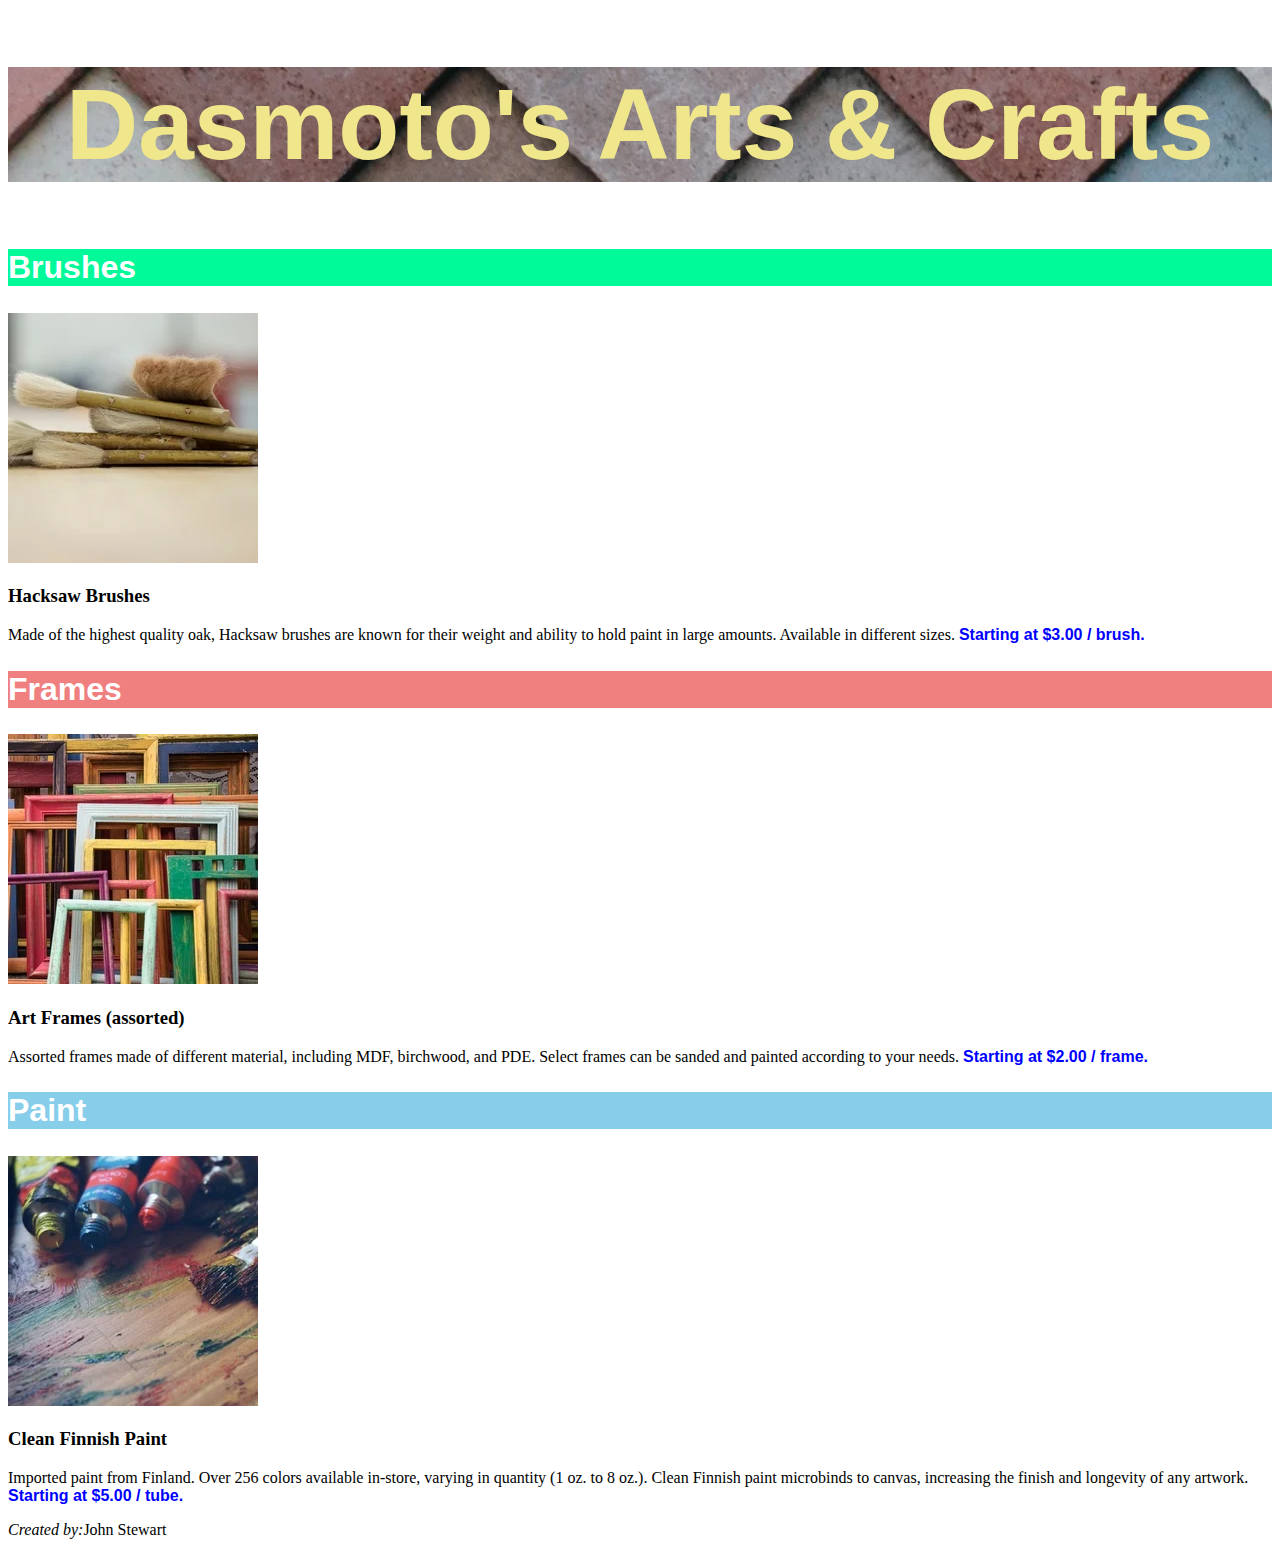
<file: artsandcraftsproject/index.html>
<!DOCTYPE html>
<html>
    <head><title>Dasmoto's Arts &amp; Crafts</title></head>
    <link href="artsncrfts.css" type="text/css" rel="stylesheet">
    <body>

        <h1 id="heading">Dasmoto's Arts &amp; Crafts</h1>
      
        <div class="item">
          <h2 id="brush">Brushes</h2>
          <img src="pics.css\hacksaw.png">
          <h3>Hacksaw Brushes</h3>
          <p>Made of the highest quality oak, Hacksaw brushes are known for their weight and ability to hold paint in large amounts. Available in different sizes. <span class="price">Starting at $3.00 / brush.</span></p>
        </div>
      
        <div class="item">
          <h2 id="frame">Frames</h2>
          <img src="pics.css\frames.png">
          <h3>Art Frames (assorted)</h3>
          <p>Assorted frames made of different material, including MDF, birchwood, and PDE. Select frames can be sanded and painted according to your needs. <span class="price">Starting at $2.00 / frame.</span></p>
        </div>
      
        <div class="item">
          <h2 id="paint">Paint</h2>
          <img src="pics.css\finnish.png">
          <h3>Clean Finnish Paint</h3>
          <p>Imported paint from Finland. Over 256 colors available in-store, varying in quantity (1 oz. to 8 oz.). Clean Finnish paint microbinds to canvas, increasing the finish and longevity of any artwork. <span class="price">Starting at $5.00 / tube.</span>
        </p></div>
      
      <footer><em>Created by:</em>John Stewart</footer>
      </body>
</html>
</file>
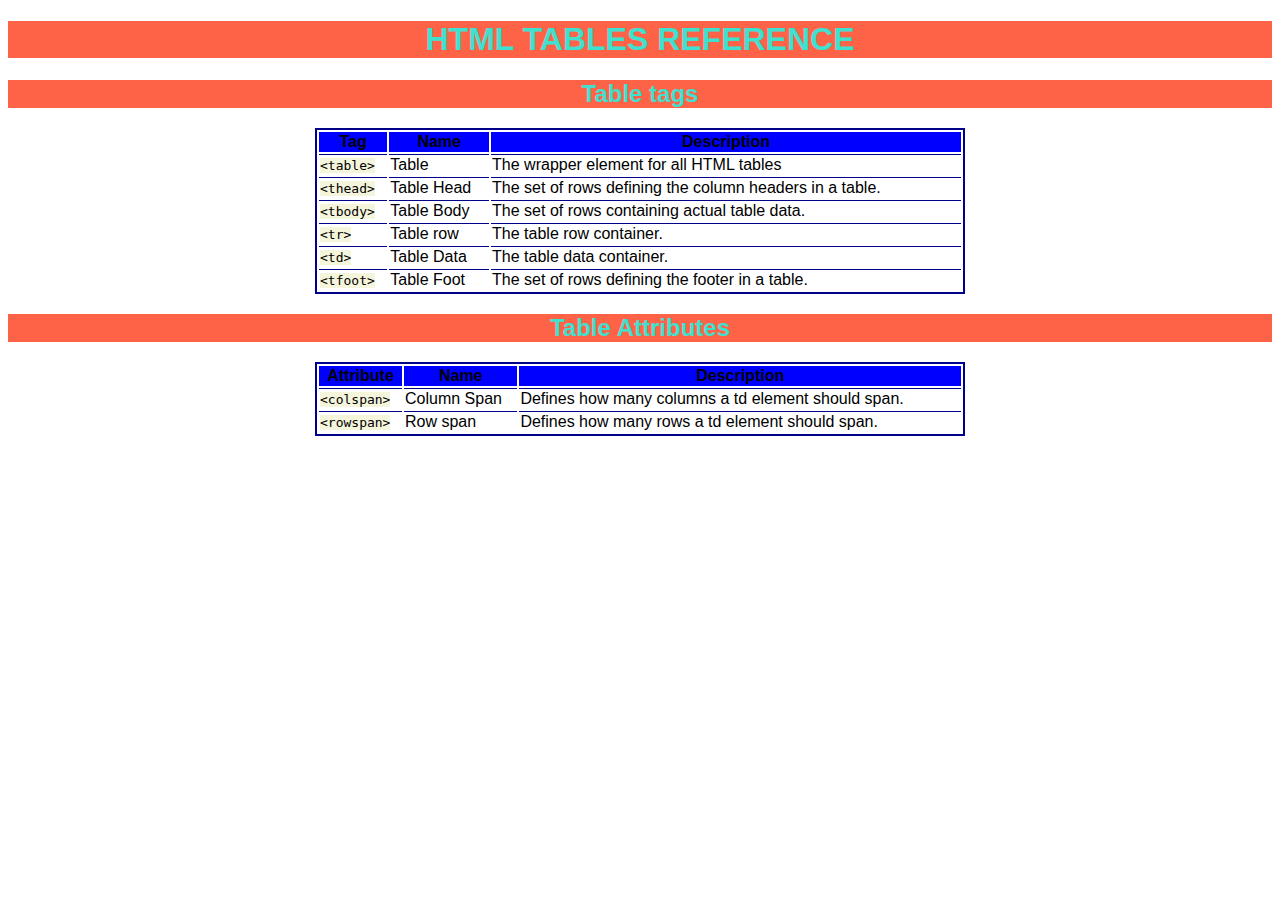
<file: style/htmlcsscheats.html>
<!DOCTYPE html>
<html>
    <head>
        <title>HTML/CSS CHEATSHEET</title>
        <link rel="StyleSheet" href="./csscheats.css" type="text/css">

    </head>
    <body>
        <h1>HTML TABLES REFERENCE</h1>
        <h2>Table tags</h2>
    <table>
        <thead>
            <tr>
                <th>Tag</th>
                <th>Name</th>
                <th>Description</th>
            </tr>
        </thead>
            <tbody>
                <tr>
                    <td>
                        <span class="code">&lt;table&gt;</span>
                    </td>
                    <td>Table</td>
                    <td>The wrapper element for all HTML tables</td>
                </tr>
                <tr>
                    <td>
                        <span class="code">&lt;thead&gt;</span>
                    </td>
                    <td>Table Head</td>
                    <td>
                        The set of rows defining the column headers in a table.
                    </td>
                </tr>
                <tr>
                     <td>
                         <span class="code">&lt;tbody&gt;</span>
                     </td>
                     <td>Table Body</td>
                     <td>The set of rows containing actual table data.</td>
                </tr>
                <tr>
                    <td>
                        <span class="code">&lt;tr&gt;</span>
                    </td>
                    <td>Table row</td>
                    <td>The table row container.</td>
                </tr>
                <tr>
                    <td>
                        <span class="code">&lt;td&gt;</span>
                    </td>
                    <td>Table Data</td>
                    <td>The table data container.</td>
                </tr>
                <tr>
                    <td>
                        <span class="code">&lt;tfoot&gt;</span>
                    </td>
                    <td>Table Foot</td>
                    <td>The set of rows defining the footer in a table.</td>
                </tr>

            </tbody>
    </table>
    <h2>Table Attributes</h2>
    <table>
        <thead>
            <tr>
            <th>Attribute</th>
            <th>Name</th>
            <th>Description</th>
            </tr>
        </thead>
        <tbody>
            <tr>
                <td>
                <span class="code">&lt;colspan&gt;</span>
                </td>
                <td>Column Span</td>
                <td>Defines how many columns a td element should span.</td>
            </tr>
            <tr>
                <td>
                <span class="code">&lt;rowspan&gt;</span>
                </td>
                <td>Row span</td>
                <td>Defines how many rows a td element should span.</td>
            </tr>

        </tbody>
    </table>
    </body>

</html>
</file>
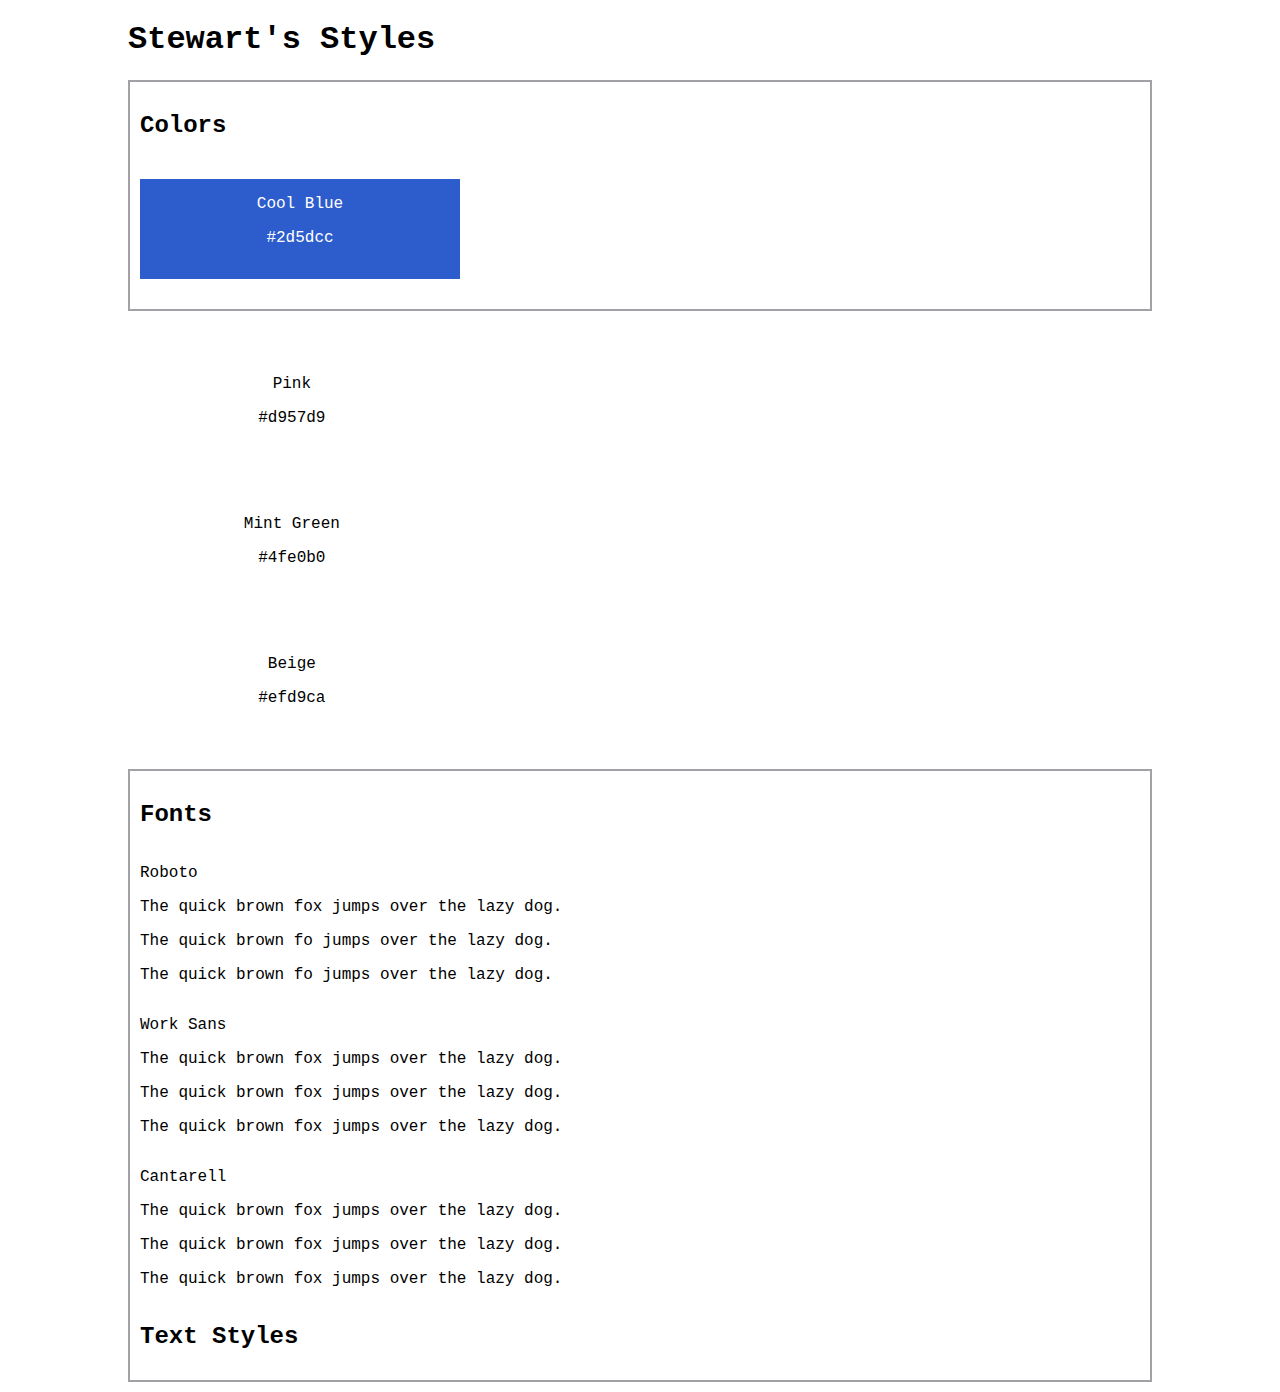
<file: style/stewstyles.html>
<!DOCTYPE html>
<html lang="en">
<head>
    <meta charset="UTF-8">
    <meta http-equiv="X-UA-Compatible" content="IE=edge">
    <meta name="viewport" content="width=device-width, initial-scale=1.0">
    <link href="stewstyles.css" rel="stylesheet" type="text/css">
    <title>STEWARTS STYLES!</title>
</head>
<body>
    <h1>Stewart's Styles</h1>
    <div class="container">
        <h2>Colors</h2>
        <div class="color-panel cool-blue">
        <p class="color-label">Cool Blue</p>
        <p class="color-hex">#2d5dcc</p>
        </div>
    </div>
    <br>
    <div class="color-panel pink">
        <p class="color-label">Pink</p>
        <p class="color-hex">#d957d9</p>
    </div>
    <br>
    <div class="color-panel mint-green">
        <p class="color-label">Mint Green</p>
        <p class="color-hex">#4fe0b0</p>
    </div>
    <br>
    <div class="color-panel beige">
        <p class="color-label"></p>Beige
        <p class="color-hex">#efd9ca</p>
    </div>
  </div>
</div>
    <div class="container">  
    <h2>Fonts</h2>
    <div class="font-panel">
        <p class="font-label Roboto">Roboto</p>
        <p class="regular roboto">The quick brown fox jumps over the lazy dog.</p>
        <p class="bold roboto">The quick brown fo jumps over the lazy dog.</p>
        <p class="italic roboto">The quick brown fo jumps over the lazy dog.</p>
    </div>
    <br>
    <div class="font-panel">
        <p class="font-label work-sans">Work Sans</p>
        <p class="regular work-sans">The quick brown fox jumps over the lazy dog.</p>
        <p class="bold work-sans">The quick brown fox jumps over the lazy dog.</p>
        <p class="italic work-sans">The quick brown fox jumps over the lazy dog.</p>
    </div>
    <br>
    <div class="font-panel">
        <p class="font-label cantarell">Cantarell</p>
        <p class="regular cantarell">The quick brown fox jumps over the lazy dog.</p>
        <p class="bold cantarell">The quick brown fox jumps over the lazy dog.</p>
        <p class="italic cantarell">The quick brown fox jumps over the lazy dog.</p>
    </div>
    <div>
        <h2>Text Styles</h2>

    </div>
    
</body>
</html>
</file>
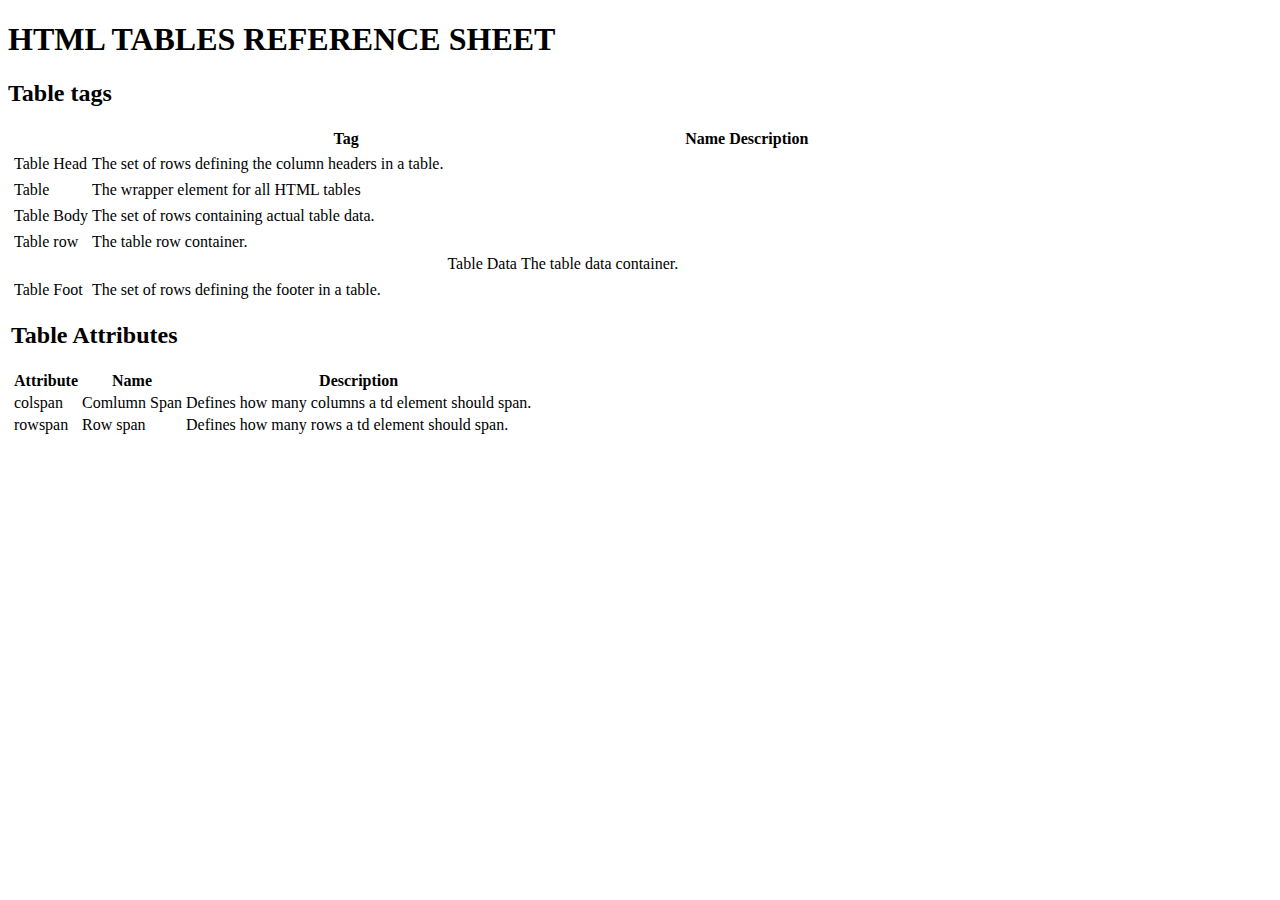
<file: webcheatsheet/htmlcsscheats.html>
<!DOCTYPE html>
<html>
    <head>
        <title>HTML/CSS CHEATSHEET</title>
    </head>
    <body>
        <h1>HTML TABLES REFERENCE SHEET</h1>
        <h2>Table tags</h2>
    <table>
        <thead>
            <tr>
                <th>Tag</th>
                <th>Name</th>
                <th>Description</th>
            </tr>
        </thead>
            <tbody>
                <tr>
                    <td>
                        <span class="code"><table></span>
                    </td>
                    <td>Table</td>
                    <td>The wrapper element for all HTML tables</td>
                </tr>
                <tr>
                    <td>
                        <span class="code"><thead></span>
                    </td>
                    <td>Table Head</td>
                    <td>
                        The set of rows defining the column headers in a table.
                    </td>
                </tr>
                <tr>
                     <td>
                         <span class="code"><tbody></span>
                     </td>
                     <td>Table Body</td>
                     <td>The set of rows containing actual table data.</td>
                </tr>
                <tr>
                    <td>
                        <span class="code"><tr></span>
                    </td>
                    <td>Table row</td>
                    <td>The table row container.</td>
                </tr>
                <tr>
                    <td>
                        <span class="code"><td></span>
                    </td>
                    <td>Table Data</td>
                    <td>The table data container.</td>
                </tr>
                <tr>
                    <td>
                        <span class="code"><tfoot></span>
                    </td>
                    <td>Table Foot</td>
                    <td>The set of rows defining the footer in a table.</td>
                </tr>

            </tbody>
    </table>
    <h2>Table Attributes</h2>
    <table>
        <thead>
            <tr>
            <th>Attribute</th>
            <th>Name</th>
            <th>Description</th>
            </tr>
        </thead>
        <tbody>
            <tr>
                <td>
                <span class="code">colspan</span>
                </td>
                <td>Comlumn Span</td>
                <td>Defines how many columns a td element should span.</td>
            </tr>
            <tr>
                <td>
                <span class="code">rowspan</span>
                </td>
                <td>Row span</td>
                <td>Defines how many rows a td element should span.</td>
            </tr>

        </tbody>
    </table>
    </body>

</html>
</file>
<file: artsandcraftsproject/artsncrfts.css>
#heading {
    font-family: Helvetica;
    font-size: 100px;
    font-weight: bold;
    color: khaki;
    background-image: url("pics.css/pattern.png");
    text-align: center;
}

#brush {
    font-family: Helvetica;
    font-size: 32px;
    font-weight: bold;
    color: white;
    background-color: mediumspringgreen;
    
}

.price {
    font-family: Arial, Helvetica, sans-serif;
    font-weight: bold;
    color: blue;
}

#frame {
    background-color: lightcoral;
    font-family: Helvetica;
    font-size: 32px;
    font-weight: bold;
    color: white;
}

#paint {
    background-color: skyblue;
    font-family: Helvetica;
    font-size: 32px;
    font-weight: bold;
    color: white;
}
</file>
<file: style/csscheats.css>
h1 {
    text-align: center;
    background-color: tomato;
    color:turquoise;
}

h2 {
    text-align: center;
    background-color: tomato;
    color: turquoise;
}

body {
      font-family: 'Franklin Gothic Medium', 'Arial Narrow', Arial, sans-serif;


}

table {
        border: 2px solid darkblue;
        border-top-color: darkblue;
        border-top-style: solid;
        border-top-width: 2px;
        border-right-color: darkblue;
        border-right-style: solid;
        border-right-width: 2px;
        border-bottom-color: darkblue;
        border-bottom-style: solid;
        border-bottom-width: 2px;
        border-left-color: darkblue;
        border-left-style: solid;
        border-left-width: 2px;
        border-image-outset: 0;
        border-image-repeat: stretch;
        border-image-slice: 100%;
        border-image-source: none;
        border-image-width: 1;
        width: 650px;
        margin: 0 auto;
        margin-top: 0px;
        margin-right: auto;
        margin-bottom: 0px;
        margin-left: auto;

}

thead {
       background-color: blue;
}

.code {
    font-family: monospace;
    background-color: beige;
}

td {
    border-top: 1px solid darkblue;
    border-top-style: solid;
    border-top.width: 1px;
}
</file>
<file: style/stewstyles.css>
.container {
    border: 2px solid #a2a2a6;
    border-top-color: rgb(162, 162, 166);
    border-top-style: solid;
    border-top-width: 2px;
    border-right-color: rgb(162, 162, 166);
    border-right-style: solid;
    border-right-width: 2px;
    border-bottom-color: rgb(162, 162, 166);
    border-bottom-style: solid;
    border-bottom-width: 2px;
    border-left-color: rgb(162, 162, 166);
    border-left-style: solid;
    border-left-width: 2px;
    border-image-outset: 0;
    border-image-repeat: stretch;
    border-image-slice: 100%;
    border-image-source: none;
    border-image-width: 1;

    padding: 10px;
    padding-top: 10px;
    padding-right: 10px;
    padding-bottom: 10px;
    padding-left: 10px;

    margin: 10px auto;
    margin-top: 10px;
    margin-right: auto;
    margin-bottom: 10px;
    margin-left: auto;
}

.cool-blue {
    background-color: #2d5dcc;
    color: #fff;
}
.color-panel {
    display: inline-block;
    width: 32%;
    text-align: center;
    margin: 20px auto;
    min-height: 100px;
}

body {
    font-family: 'Courier New', Courier, monospace;
    margin: 0 10%;
    margin-top: 0px;
    margin-right: 10%;
    margin-bottom: 0px;
    margin-left: 10%;

}

.font-panel {
    width: 45%;
    display: inline-block;
}

.font-label
</file>
